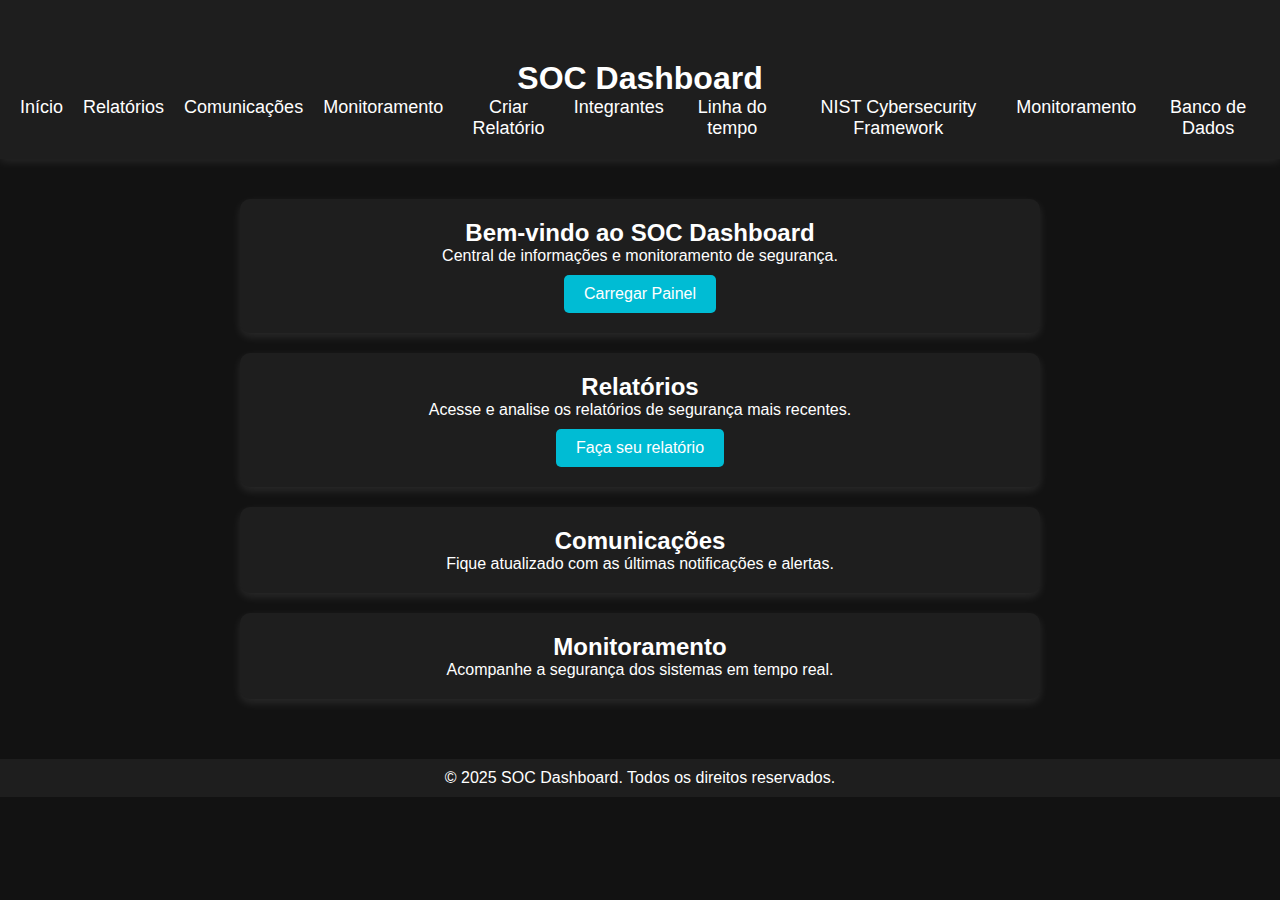
<file: index.html>
<!DOCTYPE html>
<html lang="pt-BR">
<head>
    <meta charset="UTF-8">
    <meta name="viewport" content="width=device-width, initial-scale=1.0">
    <title>SOC Dashboard</title>
    <link rel="stylesheet" href="styles.css">
    <script defer src="script.js"></script>
</head>
<body>
    <header>
        <main>
        </main>
        <h1>SOC Dashboard</h1>
        <nav>
            <ul>
                <li><a href="index.html">Início</a></li>
                <li><a href="#reports">Relatórios</a></li>
                <li><a href="#communications">Comunicações</a></li>
                <li><a href="#monitoring">Monitoramento</a></li>
                <li><a href="teste.html">Criar Relatório</a></li>
                <li><a href="usuarios.html">Integrantes</a></li>
                <li><a href="Linha_do_tempo.html">Linha do tempo</a></li>
                <li><a href="Framework.html">NIST Cybersecurity Framework</a></li>
                <li><a href="monitoramento.html">Monitoramento</a></li>
                <li><a href="banco_de_dados.html">Banco de Dados</a></li>
            </ul>
        </nav>
    </header>
    
    <main>
        <section id="home">
            <h2>Bem-vindo ao SOC Dashboard</h2>
            <p>Central de informações e monitoramento de segurança.</p>
            <button onclick="loadDashboard()">Carregar Painel</button>
        </section>
        
        <section id="reports">
            <h2>Relatórios</h2>
            <p>Acesse e analise os relatórios de segurança mais recentes.</p>
            <div id="reports-list">
                <!-- Lista dinâmica de relatórios será carregada aqui -->
            </div>
            <a href="teste.html"><button>Faça seu relatório</button></a>
        </section>
        
        <section id="communications">
            <h2>Comunicações</h2>
            <p>Fique atualizado com as últimas notificações e alertas.</p>
            <div id="notifications">
                <!-- Notificações dinâmicas serão exibidas aqui -->
            </div>
        </section>
        
        <section id="monitoring">
            <h2>Monitoramento</h2>
            <p>Acompanhe a segurança dos sistemas em tempo real.</p>
            <div id="monitoring-data">
                <!-- Informações de monitoramento serão carregadas aqui -->
            </div>
        </section>
    </main>
    
    <footer>
        <p>&copy; 2025 SOC Dashboard. Todos os direitos reservados.</p>
    </footer>
</body>
</html>
</file>
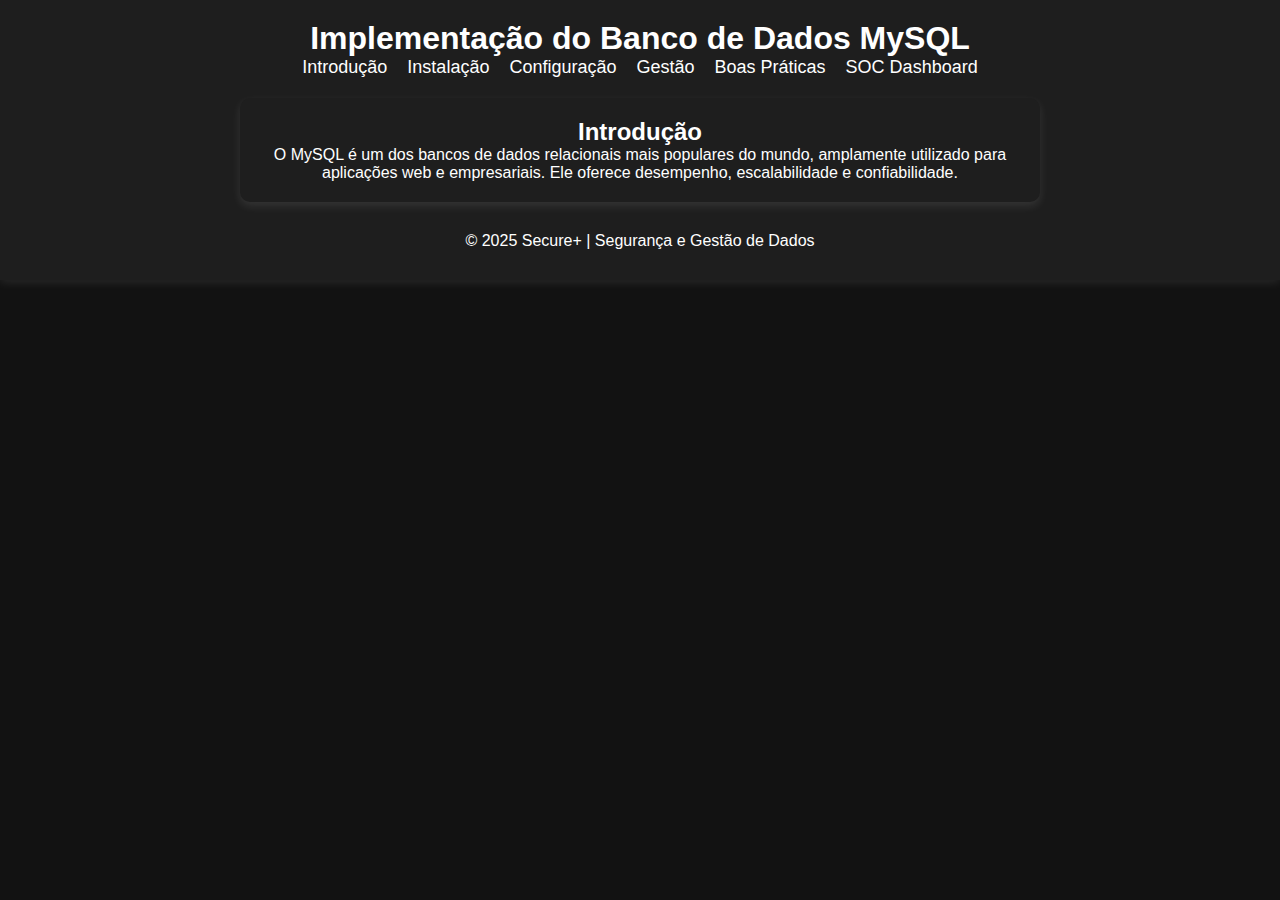
<file: banco_de_dados.html>
<!DOCTYPE html>
<html lang="pt-BR">
<head>
    <meta charset="UTF-8">
    <meta name="viewport" content="width=device-width, initial-scale=1.0">
    <title>Implementação do MySQL</title>
    <link rel="stylesheet" href="styles.css">
    <script defer src="banco.js"></script>
</head>
<body>
    <header>
        <h1>Implementação do Banco de Dados MySQL</h1>
   
    <nav>
        <ul>
            <li><a href="#introducao">Introdução</a></li>
            <li><a href="#instalacao">Instalação</a></li>
            <li><a href="#configuracao">Configuração</a></li>
            <li><a href="#gestao">Gestão</a></li>
            <li><a href="#boas-praticas">Boas Práticas</a></li>
            <li><a href="index.html" class="nav-link">SOC Dashboard</a></li>
        </ul>
    </nav>
    <section id="introducao">
        <h2>Introdução</h2>
        <p>O MySQL é um dos bancos de dados relacionais mais populares do mundo, amplamente utilizado para aplicações web e empresariais. Ele oferece desempenho, escalabilidade e confiabilidade.</p>
    </section>
    <section id="instalacao">
        <h2>Instalação</h2>
        <p>A instalação do MySQL pode ser feita em diferentes sistemas operacionais. Aqui estão os passos principais:</p>
        <ul>
            <p>Baixar o instalador oficial do site do MySQL.</p>
            <p>Executar o instalador e seguir as instruções.</p>
            <p>Configurar o usuário root e as opções básicas de segurança.</p>
        </ul>
    </section>
    <section id="configuracao">
        <h2>Configuração</h2>
        <p>Após a instalação, é essencial configurar corretamente o MySQL para melhor desempenho e segurança:</p>
        <ul>
            <p></p>Definir as permissões de acesso adequadas.</p>
            <p>Configurar arquivos de log e backup.</p>
            <p>Otimizar a alocação de memória e cache.</p>
        </ul>
    </section>
    <section id="gestao">
        <h2>Gestão do MySQL</h2>
        <p>A administração do MySQL inclui diversas tarefas como:</p>
        <ul>
            <p>Monitoramento do desempenho e ajuste de consultas.</p>
            <p>Criação de usuários e atribuição de permissões.</p>
            <p>Backup e recuperação de dados.</p>
        </ul>
    </section>
    <section id="boas-praticas">
        <h2>Boas Práticas</h2>
        <p>Algumas das melhores práticas para uma implementação eficiente do MySQL incluem:</p>
        <ul>
            Manter o MySQL sempre atualizado.
            <p>Utilizar índices para otimizar consultas.</p>
            <p>Garantir políticas de backup e recuperação.</p>
            <p>Seguir princípios de segurança, como criptografia e controle de acesso.</p>
        </ul>
    </section>
    <footer>
        <p>&copy; 2025 Secure+ | Segurança e Gestão de Dados</p>
    </footer>
</body>
</html>
</file>
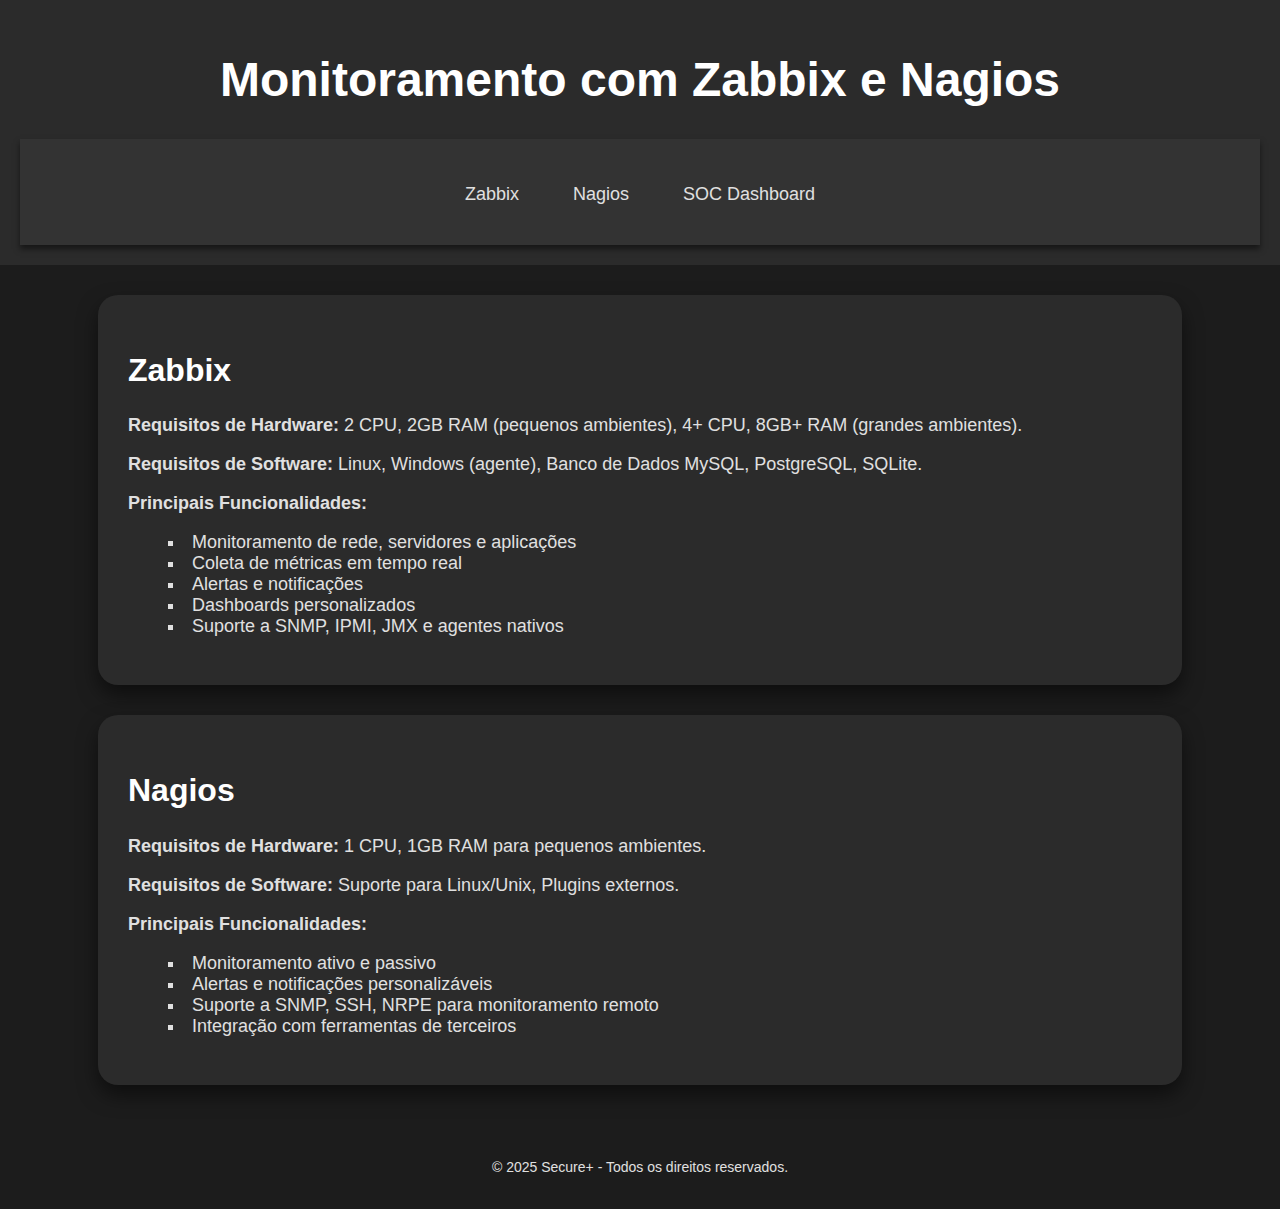
<file: monitoramento.html>
<!DOCTYPE html>
<html lang="pt-BR">
<head>
    <meta charset="UTF-8">
    <meta name="viewport" content="width=device-width, initial-scale=1.0">
    <title>Monitoramento com Zabbix e Nagios</title>
    <link rel="stylesheet" href="monitoramento.css">
</head>
<body>
    <header>
        <h1>Monitoramento com Zabbix e Nagios</h1>
        <nav>
            <ul>
                <li><a href="#zabbix">Zabbix</a></li>
                <li><a href="#nagios">Nagios</a></li>
                <li><a href="index.html">SOC Dashboard</a></li>
            </ul>
        </nav>
    </header>
    
    <section id="zabbix" class="monitoring-section">
        <h2>Zabbix</h2>
        <p><strong>Requisitos de Hardware:</strong> 2 CPU, 2GB RAM (pequenos ambientes), 4+ CPU, 8GB+ RAM (grandes ambientes).</p>
        <p><strong>Requisitos de Software:</strong> Linux, Windows (agente), Banco de Dados MySQL, PostgreSQL, SQLite.</p>
        <p><strong>Principais Funcionalidades:</strong></p>
        <ul>
            <li>Monitoramento de rede, servidores e aplicações</li>
            <li>Coleta de métricas em tempo real</li>
            <li>Alertas e notificações</li>
            <li>Dashboards personalizados</li>
            <li>Suporte a SNMP, IPMI, JMX e agentes nativos</li>
        </ul>
    </section>
    
    <section id="nagios" class="monitoring-section">
        <h2>Nagios</h2>
        <p><strong>Requisitos de Hardware:</strong> 1 CPU, 1GB RAM para pequenos ambientes.</p>
        <p><strong>Requisitos de Software:</strong> Suporte para Linux/Unix, Plugins externos.</p>
        <p><strong>Principais Funcionalidades:</strong></p>
        <ul>
            <li>Monitoramento ativo e passivo</li>
            <li>Alertas e notificações personalizáveis</li>
            <li>Suporte a SNMP, SSH, NRPE para monitoramento remoto</li>
            <li>Integração com ferramentas de terceiros</li>
        </ul>
    </section>
    
    <footer>
        <p>&copy; 2025 Secure+ - Todos os direitos reservados.</p>
    </footer>
</body>
</html>
</file>
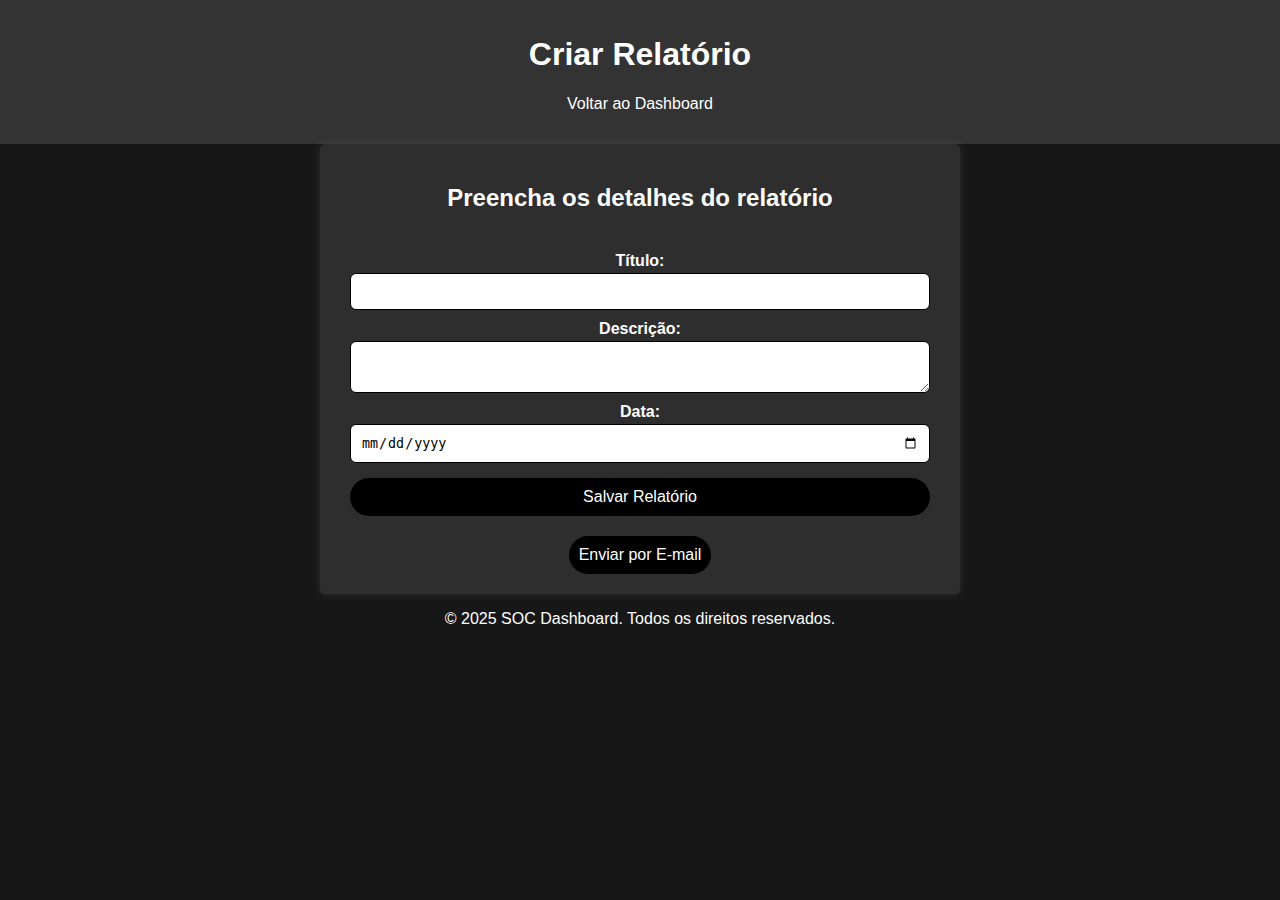
<file: teste.html>
<!DOCTYPE html>
<html lang="pt-BR">
<head>
    <meta charset="UTF-8">
    <meta name="viewport" content="width=device-width, initial-scale=1.0">
    <title>Criar Relatório - SOC Dashboard</title>
    <link rel="stylesheet" href="styless.css">
    <script defer src="report.js"></script>
</head>
<body>
    <header>
        <h1>Criar Relatório</h1>
        <nav>
            <ul>
                <li><a href="index.html">Voltar ao Dashboard</a></li>
            </ul>
        </nav>
    </header>
    
    <main>
        <section>
            <h2>Preencha os detalhes do relatório</h2>
            <form id="reportForm">
                <label for="title">Título:</label>
                <input type="text" id="title" name="title" required>
                
                <label for="description">Descrição:</label>
                <textarea id="description" name="description" required></textarea>
                
                <label id="date" for="date">Data:</label>
                <input type="date" id="date" name="date" required>
                
                <button type="submit">Salvar Relatório</button>
            </form>
            <div id="confirmationMessage" style="display:none;">Relatório salvo com sucesso!</div>
        </section>
    </main>
    
    <footer>
        <p>&copy; 2025 SOC Dashboard. Todos os direitos reservados.</p>
    </footer>
</body>
</html>
</file>
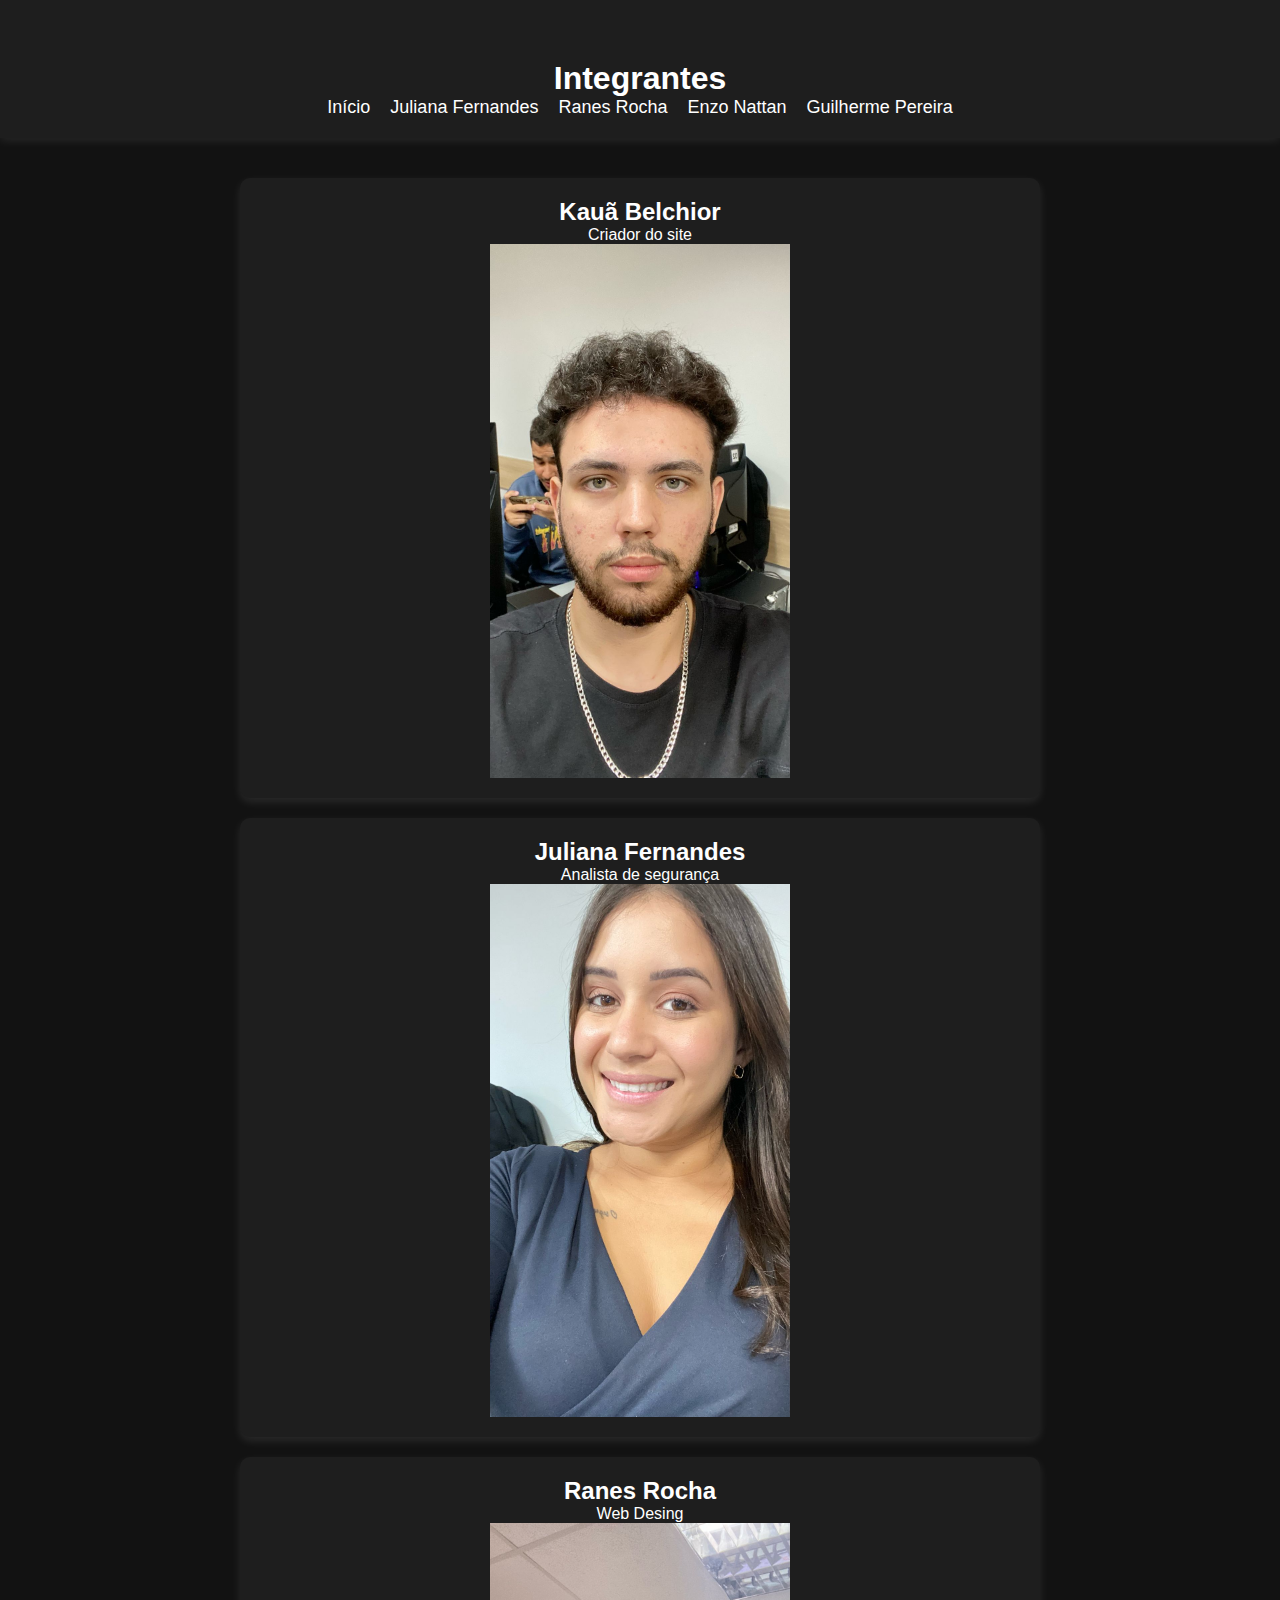
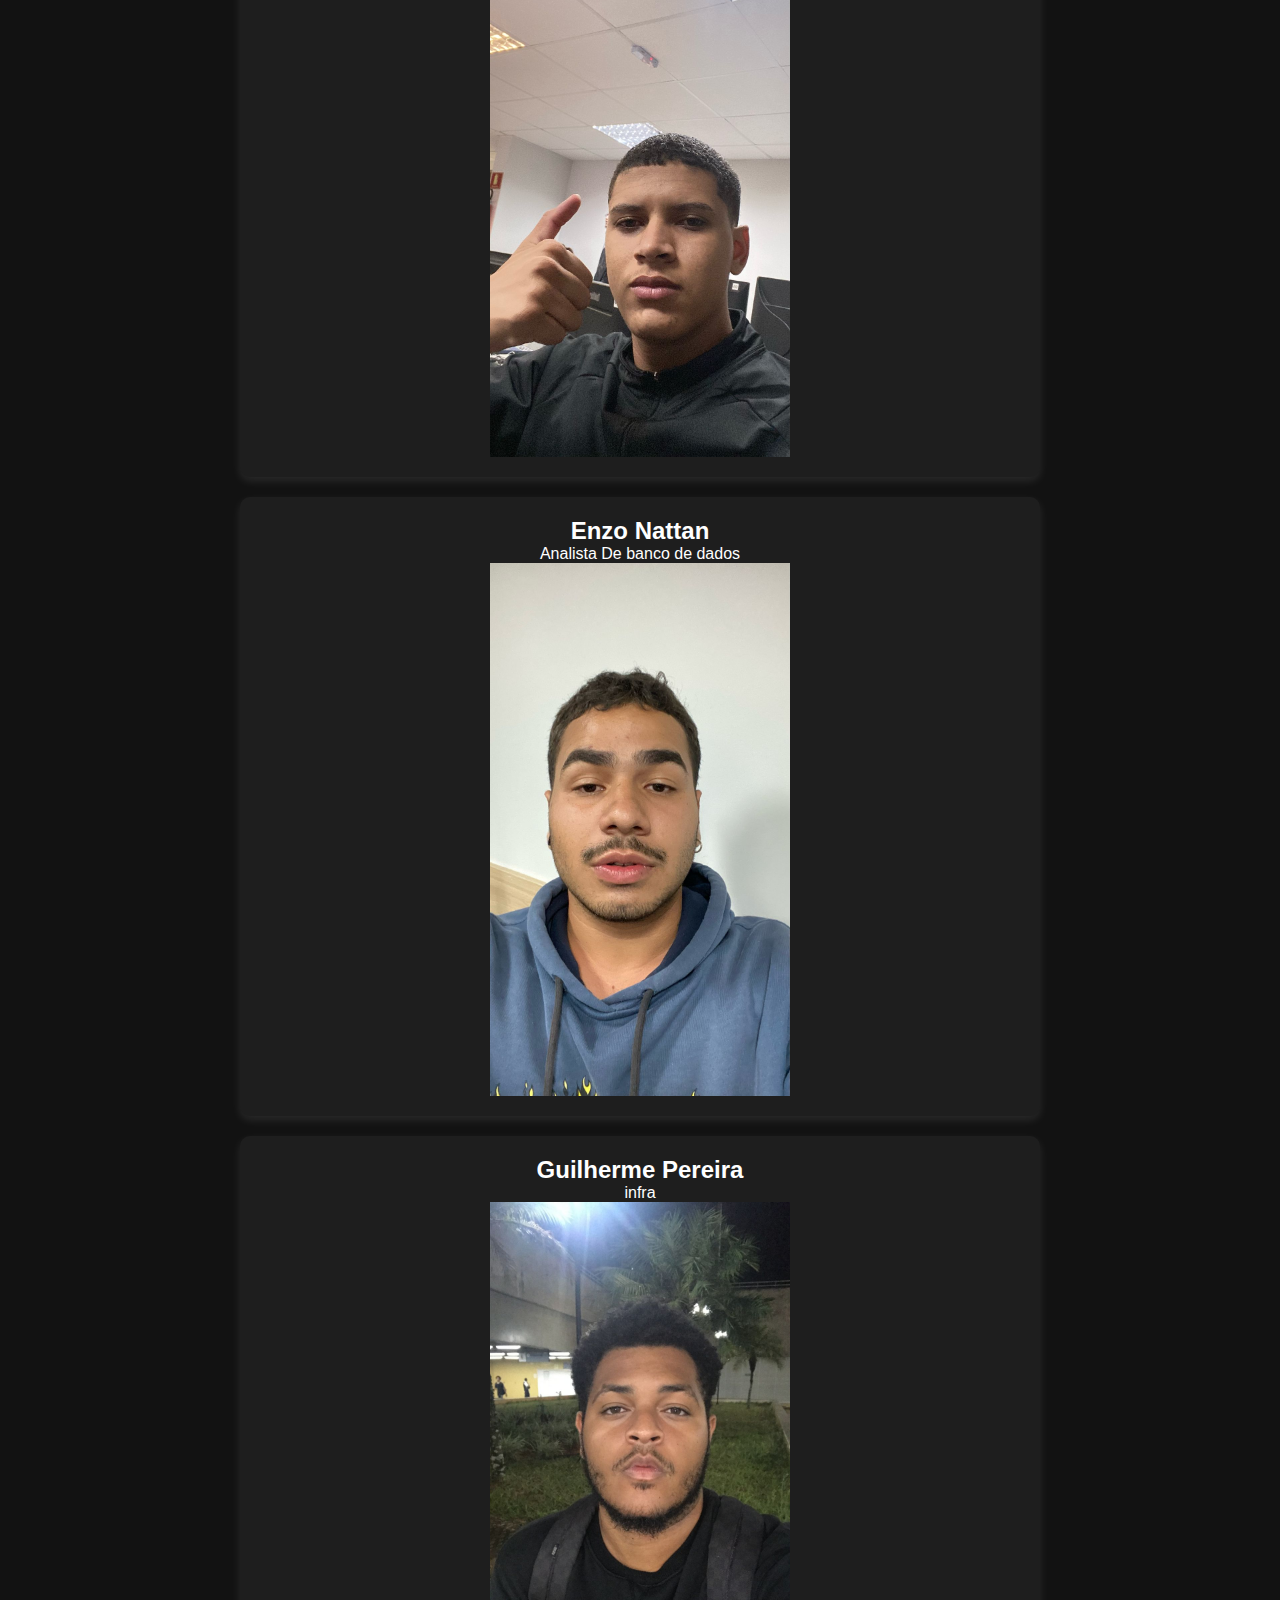
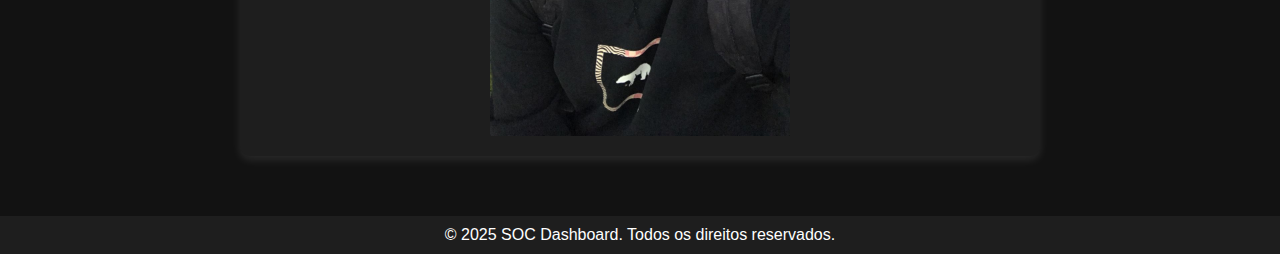
<file: usuarios.html>
<!DOCTYPE html>
<html lang="pt-BR">
<head>
    <meta charset="UTF-8">
    <meta name="viewport" content="width=device-width, initial-scale=1.0">
    <title>SOC Dashboard</title>
    <link rel="stylesheet" href="styles.css">
    <script defer src="script.js"></script>
</head>
<body>
    <header>
        <main>
        </main>
        <h1>Integrantes</h1>
        <nav>
            <ul>
                <li><a href="index.html">Início</a></li>
                <li><a href="#reports">Juliana Fernandes</a></li>
                <li><a href="#communications">Ranes Rocha</a></li>
                <li><a href="#monitoring">Enzo Nattan</a></li>
                <li><a href="#moni">Guilherme Pereira</a></li
            </ul>
        </nav>
    </header>
    
    <main>
        <section id="home">
            <h2>Kauã Belchior</h2>
            <p>Criador do site</p>
            <img src="kaua.jpeg" width="300" height="100" alt="Imagem Reduzida">
        </section>
        
        <section id="reports">
            <h2>Juliana Fernandes</h2>
            <p>Analista de segurança</p>
            <img src="ju.jpeg" width="300" height="100" alt="Imagem Reduzida">
            <div id="reports-list">
                <!-- Lista dinâmica de relatórios será carregada aqui -->
            </div>
        </section>
        
        <section id="communications">
            <h2>Ranes Rocha</h2>
            <p>Web Desing</p>
            <img src="ranes.jpeg" width="300" height="100" alt="Imagem Reduzida">
            <div id="notifications">
                <!-- Notificações dinâmicas serão exibidas aqui -->
            </div>
        </section>
        
        <section id="monitoring">
            <h2>Enzo Nattan</h2>
            <p>Analista De banco de dados</p>
            <img src="enzo.jpeg" width="300" height="100" alt="Imagem Reduzida">
            <div id="monitoring-data">
                <!-- Informações de monitoramento serão carregadas aqui -->
            </div>
        </section>
        <section id="moni">
            <h2>Guilherme Pereira</h2>
            <p>infra</p>
            <img src="guilherme.jpeg" width="300" height="100" alt="Imagem Reduzida">
            <div id="monitoring-data">
                <!-- Informações de monitoramento serão carregadas aqui -->
            </div>
        </section>
    </main>
    
    <footer>
        <p>&copy; 2025 SOC Dashboard. Todos os direitos reservados.</p>
    </footer>
</body>
</html>
</file>
<file: monitoramento.css>
body {
    font-family: 'Poppins', sans-serif;
    background-color: #1c1c1c; /* Matte black background */
    color: #e0e0e0; /* Light gray text */
    margin: 0;
    padding: 0;
}

header {
    background-color: #2b2b2b; /* Dark gray background */
    padding: 20px;
    text-align: center;
    font-size: 24px;
    font-weight: bold;
    color: #ffffff; /* White text */
}

nav {
    display: flex;
    justify-content: center;
    background-color: #333333; /* Darker gray background */
    padding: 15px 0;
    box-shadow: 0px 4px 6px rgba(0, 0, 0, 0.5);
}

nav ul {
    list-style: none;
    display: flex;
    padding: 0;
}

nav ul li {
    margin: 0 15px;
}

nav ul li a {
    text-decoration: none;
    color: #e0e0e0; /* Light gray text */
    font-size: 18px;
    font-weight: 500;
    padding: 8px 12px;
    transition: 0.3s;
}

nav ul li a:hover {
    color: #00bcd4; /* Highlight color */
}

.monitoring-section {
    background-color: #2b2b2b; /* Dark gray background */
    border-radius: 20px;
    margin: 30px auto;
    max-width: 80%;
    padding: 30px;
    box-shadow: 0 10px 20px rgba(0, 0, 0, 0.5);
}

.monitoring-section h2 {
    color: #ffffff; /* White text */
    font-size: 32px;
}

.monitoring-section p, .monitoring-section ul {
    font-size: 18px;
    color: #e0e0e0; /* Light gray text */
}

.monitoring-section ul {
    list-style: inside square;
}

footer {
    background-color: #1c1c1c; /* Matte black background */
    color: #e0e0e0; /* Light gray text */
    text-align: center;
    padding: 20px;
    font-size: 14px;
    margin-top: 40px;
}

h1 {
    color: #ffffff; /* White text */
}
</file>
<file: styless.css>
body {
    font-family: Arial, sans-serif;
    margin: 0;
    padding: 0;
    background-color: #171717;
    text-align: center;
}

header {
    background-color: #333;
    color: white;
    padding: 15px 0;
}

nav ul {
    list-style: none;
    padding: 0;
}

nav ul li {
    display: inline;
    margin: 0 15px;
}

nav ul li a {
    color: white;
    text-decoration: none;
}

main {
    margin: 20px;
    padding: 20px;
    background: rgb(255, 255, 255, 0.1);
    box-shadow: 0px 0px 10px rgba(255, 255, 255, 0.1);
    border-radius: 5px;
    max-width: 600px;
    margin: auto;
}

form {
    display: flex;
    flex-direction: column;
    margin-top: 20px;
    padding: 10px;


}

label {
    margin-top: 10px;
    font-weight: bold;
    
    color: rgb(255, 255, 255);
}

input, textarea {
    padding: 10px;
    margin-top: 3px;
    border: 1px solid #000000;
    border-radius: 6px;
}


button {
    margin-top: 15px;
    padding: 10px;
    border: none;
    background-color: #000000;
    color: white;
    font-size: 16px;
    cursor: pointer;
    border-radius: 50px;
}

button:hover {
    background-color: #0f0a0a;
}
h2 {
    color: rgb(253, 254, 255);
}
p{
    color: rgb(253, 254, 255);
}
</file>
<file: styles.css>
/* Reset básico */
@media (max-width: 768px) {
    body {
        padding: 10px;
    }

    header {
        padding: 15px;
    }

    nav ul {
        flex-direction: column;
        gap: 10px;
    }

    nav ul li a {
        font-size: 16px;
    }

    section {
        margin: 10px auto;
        padding: 15px;
    }

    button {
        font-size: 14px;
        padding: 8px 15px;
    }
}
* {
    margin: 0;
    padding: 0;
    box-sizing: border-box;
    font-family: Arial, sans-serif;
}

body {
    background-color: #121212;
    color: #ffffff;
    text-align: center;
}

header {
    background: #1e1e1e;
    padding: 20px;
    box-shadow: 0 2px 10px rgba(255, 255, 255, 0.1);
}

nav ul {
    list-style: none;
    display: flex;
    justify-content: center;
    gap: 20px;
}

nav ul li {
    display: inline;
}

nav ul li a {
    text-decoration: none;
    color: #ffffff;
    font-size: 18px;
    transition: color 0.3s;
}

nav ul li a:hover {
    color: #00bcd4;
}

main {
    padding: 20px;
}

section {
    margin: 20px auto;
    padding: 20px;
    background: #1e1e1e;
    border-radius: 10px;
    max-width: 800px;
    box-shadow: 0 4px 10px rgba(255, 255, 255, 0.1);
    transition: transform 0.3s;
}

section:hover {
    transform: scale(1.02);
}

button {
    background: #00bcd4;
    color: white;
    padding: 10px 20px;
    border: none;
    cursor: pointer;
    font-size: 16px;
    margin-top: 10px;
    border-radius: 5px;
    transition: background 0.3s;
}

button:hover {
    background: #008c9e;
}

footer {
    margin-top: 20px;
    padding: 10px;
    background: #1e1e1e;
}
img {
    max-width: 100%; /* Faz com que a imagem se ajuste ao tamanho do contêiner */
    height: auto;    /* Mantém a proporção da imagem */
    display: block;  /* Remove espaços indesejados ao redor da imagem */
    margin: 0 auto;  /* Centraliza a imagem */
}
</file>
